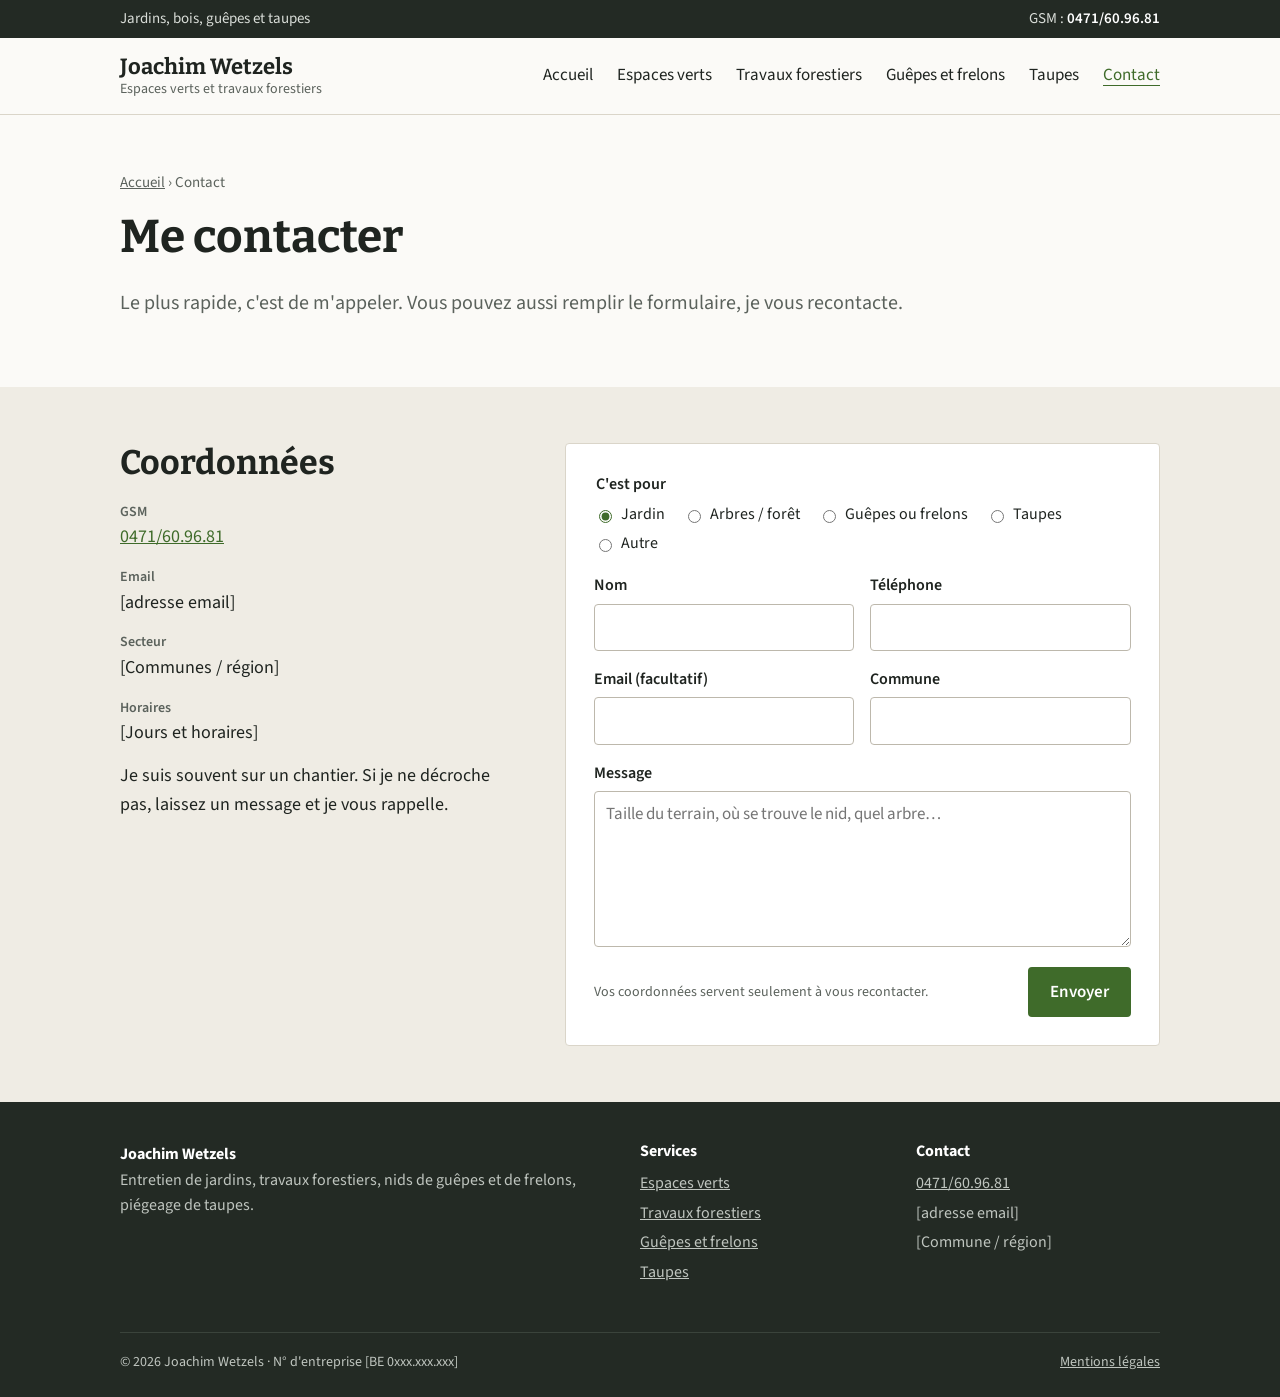
<file: contact.html>
<!doctype html>
<html lang="fr">
<head>
<meta charset="utf-8">
<meta name="viewport" content="width=device-width, initial-scale=1">
<title>Contact - Joachim Wetzels</title>
<meta name="description" content="Contacter Joachim Wetzels pour un devis : espaces verts, travaux forestiers, guêpes, taupes. GSM 0471/60.96.81.">
<link rel="preconnect" href="https://fonts.googleapis.com">
<link rel="preconnect" href="https://fonts.gstatic.com" crossorigin>
<link href="https://fonts.googleapis.com/css2?family=Bitter:wght@600;700&family=Source+Sans+3:wght@400;600&display=swap" rel="stylesheet">
<link rel="stylesheet" href="style.css">
</head>
<body>
<div class="infos">
  <div class="c">
    <span>Jardins, bois, guêpes et taupes</span>
    <span>GSM : <a href="tel:+32471609681">0471/60.96.81</a></span>
  </div>
</div>
<header>
  <div class="c">
    <a href="index.html" class="logo"><b>Joachim Wetzels</b><small>Espaces verts et travaux forestiers</small></a>
    <button class="burger" aria-expanded="false" aria-controls="menu">Menu</button>
    <nav id="menu">
      <a href="index.html">Accueil</a>
      <a href="espaces-verts.html">Espaces verts</a>
      <a href="travaux-forestiers.html">Travaux forestiers</a>
      <a href="guepes-frelons.html">Guêpes et frelons</a>
      <a href="taupes.html">Taupes</a>
      <a href="contact.html">Contact</a>
    </nav>
  </div>
</header>

<main>
<section class="intro">
  <div class="c" style="grid-template-columns:1fr">
    <div>
      <div class="fil"><a href="index.html">Accueil</a> › Contact</div>
      <h1>Me contacter</h1>
      <p class="lead">Le plus rapide, c'est de m'appeler. Vous pouvez aussi remplir le formulaire, je vous recontacte.</p>
    </div>
  </div>
</section>

<section class="bloc gris contact">
  <div class="c">
    <div class="coord">
      <h2>Coordonnées</h2>
      <p><b>GSM</b><a href="tel:+32471609681">0471/60.96.81</a></p>
      <p><b>Email</b>[adresse email]</p>
      <p><b>Secteur</b>[Communes / région]</p>
      <p><b>Horaires</b>[Jours et horaires]</p>
      <p>Je suis souvent sur un chantier. Si je ne décroche pas, laissez un message et je vous rappelle.</p>
    </div>

    <!-- Formulaire à brancher (Formspree, Web3Forms...) -->
    <form id="form">
      <div class="grille">
        <fieldset class="champ large">
          <legend>C'est pour</legend>
          <div class="radios">
            <label><input type="radio" name="service" id="s-verts" checked> Jardin</label>
            <label><input type="radio" name="service" id="s-foret"> Arbres / forêt</label>
            <label><input type="radio" name="service" id="s-guepes"> Guêpes ou frelons</label>
            <label><input type="radio" name="service" id="s-taupes"> Taupes</label>
            <label><input type="radio" name="service" id="s-autre"> Autre</label>
          </div>
        </fieldset>
        <div class="champ"><label for="nom">Nom</label><input id="nom" type="text" required></div>
        <div class="champ"><label for="tel">Téléphone</label><input id="tel" type="tel" required></div>
        <div class="champ"><label for="mail">Email (facultatif)</label><input id="mail" type="email"></div>
        <div class="champ"><label for="commune">Commune</label><input id="commune" type="text"></div>
        <div class="champ large"><label for="msg">Message</label><textarea id="msg" rows="5" placeholder="Taille du terrain, où se trouve le nid, quel arbre…"></textarea></div>
      </div>
      <div class="bas">
        <small>Vos coordonnées servent seulement à vous recontacter.</small>
        <button type="submit" class="btn">Envoyer</button>
      </div>
      <div class="merci" id="merci">Merci, j'ai bien reçu votre demande. Je vous recontacte rapidement.</div>
    </form>
  </div>
</section>
</main>

<footer>
  <div class="c">
    <div>
      <b>Joachim Wetzels</b>
      <p>Entretien de jardins, travaux forestiers, nids de guêpes et de frelons, piégeage de taupes.</p>
    </div>
    <div>
      <h3>Services</h3>
      <ul>
        <li><a href="espaces-verts.html">Espaces verts</a></li>
        <li><a href="travaux-forestiers.html">Travaux forestiers</a></li>
        <li><a href="guepes-frelons.html">Guêpes et frelons</a></li>
        <li><a href="taupes.html">Taupes</a></li>
      </ul>
    </div>
    <div>
      <h3>Contact</h3>
      <ul>
        <li><a href="tel:+32471609681">0471/60.96.81</a></li>
        <li>[adresse email]</li>
        <li>[Commune / région]</li>
      </ul>
    </div>
    <div class="bas">
      <span>© <span class="annee">2026</span> Joachim Wetzels · N° d'entreprise [BE 0xxx.xxx.xxx]</span>
      <a href="#">Mentions légales</a>
    </div>
  </div>
</footer>
<script src="main.js"></script>
</body>
</html>
</file>
<file: style.css>
/* Joachim Wetzels - espaces verts, forêt, guêpes, taupes */
:root{
  --texte:#1F2420;
  --gris:#5B625C;
  --fond:#FBFAF7;
  --fond-2:#EFECE4;
  --ligne:#DAD5C9;
  --vert:#3F6B2A;
  --vert-fonce:#2C4B1D;
  --sombre:#232A24;
}

*{box-sizing:border-box}
body{margin:0;font-family:'Source Sans 3',Arial,sans-serif;font-size:18px;line-height:1.6;color:var(--texte);background:var(--fond)}
a{color:var(--vert)}
a:hover{color:var(--vert-fonce)}
img{display:block;max-width:100%;height:auto}
h1,h2,h3{font-family:'Bitter',Georgia,serif;font-weight:700;line-height:1.2;margin:0 0 .5em;color:var(--texte)}
h1{font-size:clamp(32px,4.5vw,46px)}
h2{font-size:clamp(26px,3.2vw,34px)}
h3{font-size:21px}
p{margin:0 0 1em}
.c{max-width:1080px;margin:0 auto;padding:0 20px}
.etroit{max-width:760px}

/* Bandeau du haut */
.infos{background:var(--sombre);color:#D9DDD8;font-size:15px}
.infos .c{display:flex;justify-content:space-between;gap:12px;padding-top:7px;padding-bottom:7px;flex-wrap:wrap}
.infos a{color:#fff;font-weight:600;text-decoration:none}

/* En-tête */
header{background:var(--fond);border-bottom:1px solid var(--ligne)}
header .c{display:flex;align-items:center;justify-content:space-between;gap:20px;min-height:76px}
.logo{text-decoration:none;color:var(--texte);line-height:1.2}
.logo b{display:block;font-family:'Bitter',Georgia,serif;font-size:22px}
.logo small{display:block;color:var(--gris);font-size:14px}
nav{display:flex;gap:24px;align-items:center}
nav a{color:var(--texte);text-decoration:none;font-size:17px}
nav a:hover,nav a.actif{color:var(--vert);text-decoration:underline;text-underline-offset:5px}
.burger{display:none;background:none;border:1px solid var(--ligne);border-radius:4px;padding:6px 12px;font:inherit;font-size:16px;cursor:pointer;color:var(--texte)}

/* Boutons */
.btn{display:inline-block;padding:11px 20px;border-radius:4px;background:var(--vert);color:#fff;text-decoration:none;font-weight:600;border:2px solid var(--vert);font-size:17px;cursor:pointer;font-family:inherit}
.btn:hover{background:var(--vert-fonce);border-color:var(--vert-fonce);color:#fff}
.btn.clair{background:transparent;color:var(--vert)}
.btn.clair:hover{background:var(--vert);color:#fff}
.boutons{display:flex;flex-wrap:wrap;gap:10px;margin-top:22px}

/* Haut de page */
.intro{padding:56px 0 48px}
.intro .c{display:grid;grid-template-columns:1fr 1fr;gap:48px;align-items:center}
.intro p.lead{font-size:20px;color:var(--gris)}
.intro img{border-radius:4px;aspect-ratio:4/3;object-fit:cover;width:100%}
.fil{font-size:15px;color:var(--gris);margin-bottom:14px}
.fil a{color:var(--gris)}

/* Sections */
section.bloc{padding:56px 0}
section.gris{background:var(--fond-2)}
.sous-titre{color:var(--gris);max-width:640px;margin-bottom:30px}

/* Services (accueil) */
.services{display:grid;grid-template-columns:1fr 1fr;gap:28px}
.service{background:#fff;border:1px solid var(--ligne);border-radius:4px;overflow:hidden;display:flex;flex-direction:column}
.service img{aspect-ratio:16/9;object-fit:cover;width:100%}
.service div{padding:20px 22px 22px}
.service p{color:var(--gris);font-size:17px}
.service a.suite{font-weight:600}

/* Texte + image */
.duo{display:grid;grid-template-columns:1fr 1fr;gap:48px;align-items:start}
.duo img{border-radius:4px;width:100%;aspect-ratio:4/3;object-fit:cover}

/* Listes */
ul.liste{padding-left:20px;margin:0 0 1em}
ul.liste li{margin-bottom:6px}
ul.liste li b{font-weight:600}
.colonnes{columns:2;column-gap:40px}
.colonnes li{break-inside:avoid}

/* Photos */
.photos{display:grid;grid-template-columns:repeat(3,1fr);gap:14px}
.photos figure{margin:0}
.photos img{aspect-ratio:1;object-fit:cover;width:100%;border-radius:4px}
.photos figcaption{font-size:15px;color:var(--gris);margin-top:6px}
.note{font-size:15px;color:var(--gris);font-style:italic}

/* Encadré */
.attention{border-left:4px solid #B5781A;background:#FBF3E3;padding:16px 20px;margin:28px 0 0}
.attention p{margin:0}

/* FAQ */
.faq details{border-bottom:1px solid var(--ligne);padding:14px 0}
.faq summary{cursor:pointer;font-weight:600;font-size:18px}
.faq details p{margin:10px 0 4px;color:var(--gris)}

/* À propos */
.portrait{aspect-ratio:4/5;max-width:420px;width:100%;background:var(--fond-2);border:2px dashed var(--ligne);display:grid;place-items:center;text-align:center;color:var(--gris);font-size:15px;padding:20px;border-radius:4px}
dl.fiche{display:grid;grid-template-columns:max-content 1fr;gap:6px 20px;margin:20px 0 0}
dl.fiche dt{font-weight:600}
dl.fiche dd{margin:0;color:var(--gris)}

/* Bandeau téléphone */
.appel{background:var(--vert-fonce);color:#fff;padding:40px 0}
.appel .c{display:flex;justify-content:space-between;align-items:center;gap:20px;flex-wrap:wrap}
.appel h2{color:#fff;margin:0 0 4px;font-size:26px}
.appel p{margin:0;color:#D5E0CF}
.appel a.tel{color:#fff;font-family:'Bitter',Georgia,serif;font-size:30px;font-weight:700;text-decoration:none;white-space:nowrap}
.appel a.tel:hover{text-decoration:underline}

/* Autres services */
.autres{display:flex;flex-wrap:wrap;gap:10px 28px;padding:0;list-style:none;margin:0}
.autres a{font-weight:600}

/* Contact */
.contact .c{display:grid;grid-template-columns:2fr 3fr;gap:48px;align-items:start}
.coord p{margin:0 0 14px}
.coord b{display:block;font-size:14px;color:var(--gris);font-weight:600}
form{background:#fff;border:1px solid var(--ligne);border-radius:4px;padding:28px}
.grille{display:grid;grid-template-columns:1fr 1fr;gap:16px}
.champ{display:flex;flex-direction:column;gap:5px}
.champ.large{grid-column:1/-1}
.champ label,.champ legend{font-weight:600;font-size:16px}
fieldset.champ{border:0;padding:0;margin:0}
.champ input[type=text],.champ input[type=tel],.champ input[type=email],.champ textarea{font:inherit;font-size:17px;padding:9px 11px;border:1px solid #BDB8AC;border-radius:4px;background:#fff;color:var(--texte)}
.champ input:focus,.champ textarea:focus{outline:2px solid var(--vert);outline-offset:1px;border-color:var(--vert)}
.radios{display:flex;flex-wrap:wrap;gap:4px 18px;margin-top:4px}
.radios label{font-weight:400;display:flex;gap:6px;align-items:center;cursor:pointer}
.radios input{accent-color:var(--vert)}
form .bas{display:flex;justify-content:space-between;align-items:center;gap:14px;flex-wrap:wrap;margin-top:20px}
form .bas small{color:var(--gris);font-size:14px}
.merci{display:none;margin-top:16px;padding:12px 14px;border-radius:4px;background:#E6F0E1;color:var(--vert-fonce)}

/* Pied de page */
footer{background:var(--sombre);color:#BFC5BF;font-size:16px;padding:40px 0 24px;margin-top:0}
footer .c{display:grid;grid-template-columns:2fr 1fr 1fr;gap:32px}
footer b{color:#fff}
footer h3{font-family:'Source Sans 3',Arial,sans-serif;font-size:16px;color:#fff;margin:0 0 10px}
footer ul{list-style:none;padding:0;margin:0}
footer li{margin-bottom:4px}
footer a{color:#BFC5BF}
footer a:hover{color:#fff}
footer .bas{grid-column:1/-1;border-top:1px solid #3A433B;padding-top:18px;margin-top:10px;font-size:14px;display:flex;justify-content:space-between;flex-wrap:wrap;gap:10px}

/* Mobile */
@media (max-width:900px){
  .burger{display:block}
  header .c{flex-wrap:wrap}
  nav{display:none;width:100%;flex-direction:column;align-items:flex-start;gap:0;padding-bottom:14px}
  nav.ouvert{display:flex}
  nav a{padding:9px 0;width:100%;border-top:1px solid var(--ligne)}
  .intro .c,.duo,.contact .c,footer .c{grid-template-columns:1fr}
  .intro .c{gap:28px}
  .services{grid-template-columns:1fr}
}
@media (max-width:600px){
  body{font-size:17px}
  .intro{padding:32px 0}
  section.bloc{padding:40px 0}
  .photos{grid-template-columns:1fr 1fr}
  .colonnes{columns:1}
  .grille{grid-template-columns:1fr}
  form{padding:20px}
  .infos .c span:first-child{display:none}
}
</file>
